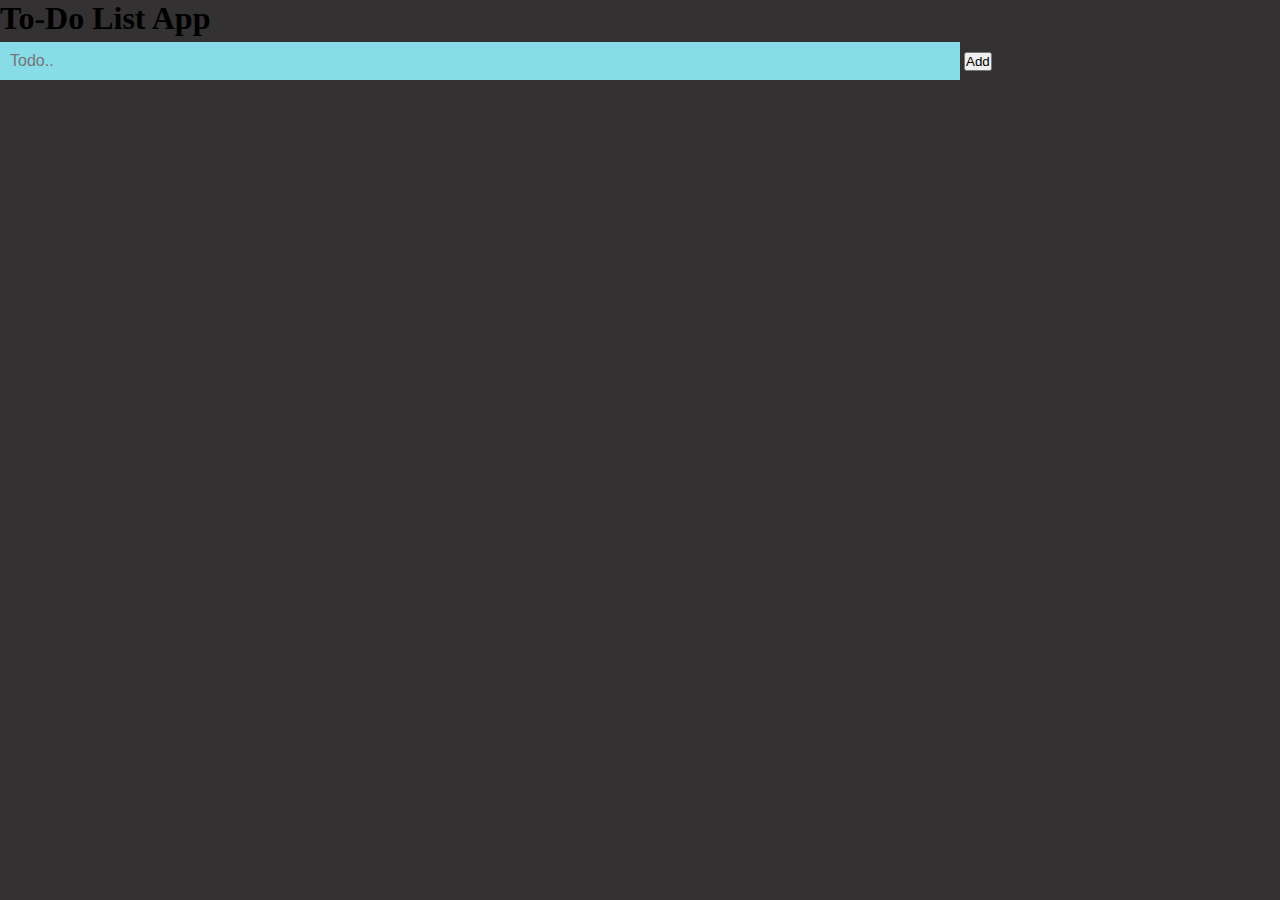
<file: index.html>
<!DOCTYPE html>
<html lang="en">
    <head>
        <meta charset="UTF-8" />
        <meta name="viewport" content="width=device-width, initial-scale=1.0" />
        <title>To-Do List App | 100 JavaScript Projects.</title>
        <!-- CSS Link -->
        <link rel="stylesheet" href="style.css" />
    </head>
    <body>
        <h1 class="title">To-Do List App</h1>
        <div id="todo_app">
            <div class="todo">
                <input
                    type="text"
                    placeholder="Todo.."
                    class="input"
                    id="myInput"
                />
                <button id="button">Add</button>
            </div>
            <ul id="todo_list">
                <!-- <li>Hello</li> -->
            </ul>
        </div>

        <!-- JavaScript Include -->
        <script src="script.js"></script>
    </body>
</html>
</file>
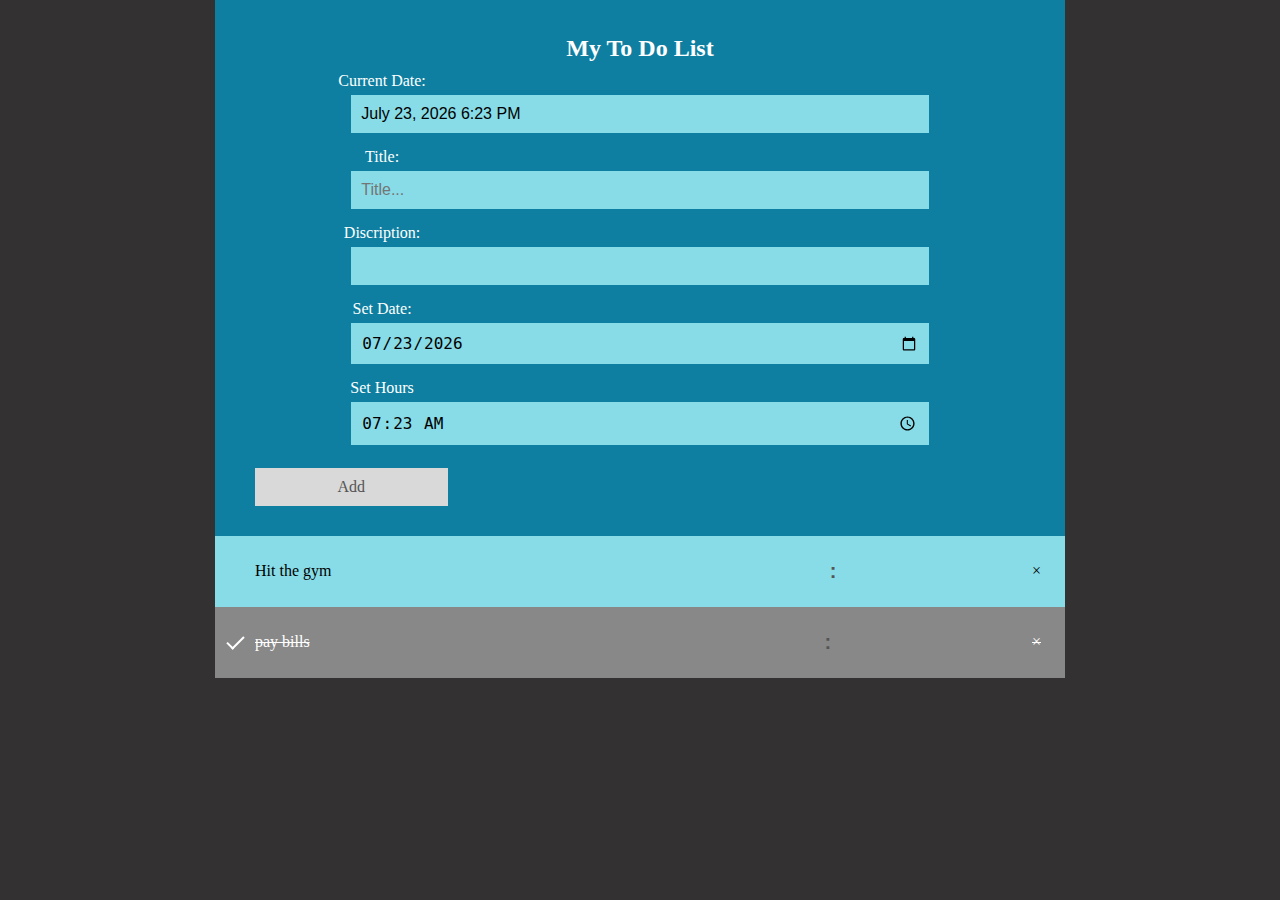
<file: sample2.html>
<!DOCTYPE html>
<html lang="en">

<head>
    <meta charset="UTF-8">
    <meta name="viewport" content="width=device-width, initial-scale=1.0">
    <title>Document</title>
    <style>
        /* Include the padding and border in an element's total width and height */
        * {
            box-sizing: border-box;
            margin: 0;
            padding: 0;
        }

        .container {
            max-width: 850px;
            margin: 0 auto;
            /* display: none; */
        }

        .second-con {
            height: 100vh;
            background-color: violet;
        }

        .todolist {

            margin: 0;
            padding: 0;
        }


        /* Remove margins and padding from the list */
        ul {
            margin: 0;
            padding: 0;
        }

        ul li {
            cursor: pointer;
            list-style-type: none;


        }

        /* Style the list items */
        #myUL .myli {
            position: relative;
            padding: 4px 8px 4px 40px;
            background-color: #0e7fa1;

            font-size: 16px;
            transition: 0.2s;
            display: flex;
            justify-content: space-between;
            align-items: center;

            /* make the list items unselectable */
            -webkit-user-select: none;
            -moz-user-select: none;
            -ms-user-select: none;
            user-select: none;
        }

        /* Set all odd list items to a different color (zebra-stripes) */
        #myUL .myli:nth-child(odd) {
            background-color: #88dce7;



        }

        /* Darker background-color on hover */
        #myUL .myli:hover {
            background: #ddd;

        }

        /* When clicked on, add a background color and strike out text */
        #myUL .myli.checked {
            background: #888;
            color: #fff;
            text-decoration: line-through;
        }

        /* Add a "checked" mark when clicked on */
        #myUL .myli.checked::before {
            content: '';
            position: absolute;
            border-color: #fff;
            border-style: solid;
            border-width: 0 2px 2px 0;
            top: 25px;
            left: 16px;
            transform: rotate(45deg);
            height: 15px;
            width: 7px;


        }

        /* Style the close button */
        .close {
            /* position: absolute;
      right: 0;
      top: 0; */
            padding: 12px 16px 12px 16px;
        }

        .close:hover {
            background-color: #1ba7b9;
            color: white;
        }



        /* Style the header */
        .header {
            background-color: #0e7fa1;
            padding: 30px 40px;
            color: white;
            text-align: center;
        }

        /* Clear floats after the header */
        .header:after {
            content: "";
            display: table;
            clear: both;
        }

        /* Style the input */
        input {
            margin: 5px 0;
            border: none;
            border-radius: 0;
            width: 75%;
            padding: 10px;
            /* float: left; */
            font-size: 16px;
            background-color: #88dce7;
        }

        /* Style the "Add" button */
        .addBtn {
            display: block;
            padding: 10px;
            width: 25%;
            background: #d9d9d9;
            color: #555;
            /* float: left; */
            text-align: center;
            font-size: 16px;
            cursor: pointer;
            transition: 0.3s;
            border-radius: 0;
        }

        .addBtn:hover {
            background-color: #bbb;
        }

        label {
            display: block;
            width: 33%;
            margin-top: 10px;
        }

        .td-btn {
            background: transparent;
            color: #555;
            text-align: center;
            font-size: 20px;
            font-weight: bold;
            padding: 10px;
            display: inline;
            border-radius: 5px;
        }



        /* for edit */


        .td-btn {
            position: relative;
            display: inline-block;
        }

        .btn-toin {
            /* background-color: rgb(108, 117, 124); */

            background-color: transparent;
            color: #555;
            border: none;
            text-align: center;
            font-size: 20px;
            font-weight: bold;
            padding: 10px;
            /* display: inline; */
            /* border-radius: 5px; */
        }

        .btn-toin:hover {
            background-color: #fff;
            color: black;

        }

        .btn-hide {

            display: none;
            position: absolute;
            background-color: #eeeef0;
            min-width: 160px;
            box-shadow: 0px 8px 16px 0px rgba(0, 0, 0, 0.2);
            padding: 2px 2px;
            z-index: 1;
        }

        .btn-hide li {
            color: rgb(77, 66, 66);
        }

        .btn-hide li:nth-child(odd) {
            background-color: rgb(131, 199, 165);
        }

        .btn-hide li:nth-child(even) {
            background-color: rgb(74, 141, 196);

        }

        .btn-hide li:hover {
            background-color: #b9b1b1;
            color: rgb(20, 19, 19);


        }

        /* .btn-hide li:hover .showd {
            display: block;


        } */


        /* .btn-hide .close {
      display: none;
  } */

        .show {
            display: block;
        }

        .showd {
            /* display: none; */
            position: absolute;
            top: 0;
            right: -150px;
            width: 100%;
            background-color: gray;
            padding: 10px;
            width: 200px;
            font-size: 0.9rem;
            font-weight: 100;
            height: auto;
            text-align: left;
            color: white;
            border: rgb(30, 174, 199) 1px solid;
            outline: blue 1px dotted;
        }




        @media screen and (max-width: 780px) {
            input {
                padding: 5px;
            }

            label,
            input {

                font-size: 14px;
            }




            ul li {
                font-size: 9px;
                padding-top: 2px;
                padding-bottom: 2px;
            }

            .header {
                padding: 10px 20px;
            }

            .addBtn {
                padding: 5px;
                margin-bottom: 15px;
                margin-top: 0;
            }



        }

        body {
            background-color: rgb(51, 49, 49);
        }
    </style>
</head>

<body>
    <div class="todolist">
        <div class="container">
            <div id="myDIV" class="header">
                <h2 style="margin:5px">My To Do List</h2>
                <label for="curdate">Current Date:</label>
                <!-- <br> -->
                <input type="text" id="curdate" name="curdate" readonly> <br>

                <label for="myInput">Title:</label>
                <input type="text" id="myInput" placeholder="Title...">
                <br>
                <label for="discrip">Discription:</label>
                <input type="text" id="discrip" name="discrip"><br>

                <label for="setdate">Set Date:</label>

                <input type="date" id="setdate" name="setdate" min=""> <br>

                <label for="timepick">Set Hours</label>
                <input type="time" id="timepick"><br><br>
                <span onclick="newElement()" class="addBtn">Add</span>
            </div>

            <ul id="myUL">
                <li class="myli"><span class="t-data">Hit the gym</span></li>
                <li class="myli checked"><span class="t-data">pay bills</span></li>

            </ul>

        </div>

        <script>

            // for input

            const dt = new Date();
            const date = dt.getDate();
            const mdex = dt.getMonth();
            const year = dt.getFullYear();
            let hours = dt.getHours();
            const seconds = dt.getSeconds();
            const minutes = dt.getMinutes().toString().padStart(2, 0);

            const today = dt.toISOString().split('T')[0];
            const mname = ["January", "February", "March", "April", "May", "June", "July", "August", "September", "October", "November", "December"];
            const month = mname[mdex];
            const ampm = hours >= 12 ? 'PM' : 'AM';
            hours = hours % 12 || 12;

            let disday = document.getElementById("setdate");
            disday.min = today;
            disday.value = today;

            const time = month + " " + date + ", " + year + " " + hours + ":" + minutes + " " + ampm;
            document.getElementById("curdate").value = time;

            let distime = document.getElementById("timepick");

            let setTime = hours + 1;
            let sethours = setTime.toString().padStart(2, '0');
            let setminutes = dt.getMinutes().toString().padStart(2, '0');
            let formattedsetTime = sethours + ":" + minutes;
            distime.value = formattedsetTime;
            distime.min = formattedsetTime;



            // Create a "close" button and append it to each list item
            var myNodelist = document.querySelectorAll(".myli");




            var i;
            for (i = 0; i < myNodelist.length; i++) {
                var span1 = document.createElement("SPAN");
                var txt = document.createTextNode("");
                span1.className = "setDate";
                span1.appendChild(txt);
                myNodelist[i].appendChild(span1);
            }

            var i;
            for (i = 0; i < myNodelist.length; i++) {
                var span2 = document.createElement("SPAN");
                var txt = document.createTextNode("");
                span2.className = "setHour";
                span2.appendChild(txt);
                myNodelist[i].appendChild(span2);
            }

            var i;
            for (i = 0; i < myNodelist.length; i++) {
                var div1 = document.createElement("div");
                div1.className = "td-btn";

                //add button
                var btn = document.createElement("button");
                btn.className = "btn-toin";
                btn.textContent = ":";
                div1.appendChild(btn);

                //add ul
                var btncontent = document.createElement("ul");
                btncontent.className = "btn-hide";

                //add li
                var btnblock1 = document.createElement("li");
                btnblock1.textContent = "show";
                btnblock1.className = "btn-sd";

                var shod = document.createElement("div");
                shod.className = "showd";



                // add div
                shod.textContent = "Description:";

                btnblock1.appendChild(shod);

                btncontent.appendChild(btnblock1);

                //add li2
                var btnblock2 = document.createElement("li");
                btnblock2.textContent = "edit";
                btnblock2.className = "btn-ed";
                btncontent.appendChild(btnblock2);

                div1.appendChild(btncontent);



                myNodelist[i].appendChild(div1);
                console.log(i);
            }



            var i;
            for (i = 0; i < myNodelist.length; i++) {
                var span = document.createElement("SPAN");
                var txt = document.createTextNode("\u00D7");
                span.className = "close";
                span.appendChild(txt);
                myNodelist[i].appendChild(span);
            }

            // Click on a close button to hide the current list item
            var close = document.getElementsByClassName("close");
            var i;
            for (i = 0; i < close.length; i++) {
                close[i].onclick = function () {
                    var div = this.parentElement;
                    div.style.display = "none";
                }
            }





            // Add a "checked" symbol when clicking on a list item
            var list = document.querySelector('ul');
            list.addEventListener('click', function (ev) {
                if (ev.target.tagName === 'LI') {
                    ev.target.classList.toggle('checked');
                }
            }, false);

            // Create a new list item when clicking on the "Add" button


            function newElement() {
                var li = document.createElement("li");
                li.className = "myli";

                var span01 = document.createElement("span");

                //for task
                var inputValue = document.getElementById("myInput").value;
                var txt3 = document.createTextNode(inputValue);
                span01.className = "t-data";
                span01.appendChild(txt3);
                li.appendChild(span01);

                //for description
                var descripvalue = document.getElementById("discrip").value;



                //for date
                var span1 = document.createElement("span");
                var dateinput = document.getElementById("setdate").value;
                // dt.setDate(dateinput);
                let st = new Date(dateinput);
                let gm = st.getMonth();
                let gd = st.getDate();
                let gy = st.getFullYear();
                // for data value
                let gmn = mname[gm];

                const mn = ["Jan", "Feb", "Mar", "Apr", "May", "Jun", "Jul", "Aug", "Sep", "Oct", "Nov", "Dec"];
                let gmn2 = mn[gm];

                let fd = gmn2 + " " + gd + ", " + gy;

                var txt1 = document.createTextNode(fd);
                span1.className = "setDate";
                span1.appendChild(txt1);

                // document.body.innerHTML = dateinput;



                //for hour

                var span2 = document.createElement("span");
                var hourinput = document.getElementById("timepick").value;
                let hour = parseInt(hourinput.split(":")[0]);
                let minutes = parseInt(hourinput.split(":")[1]);
                minutes = minutes.toString().padStart(2, 0);
                let setampm = hour >= 12 ? 'PM' : 'AM';
                hour = hour % 12 || 12;
                let mh = hour.toString().padStart(2, 0);
                let cm = mh + ":" + minutes + " " + setampm;



                var txt2 = document.createTextNode(cm);
                span2.className = "setHour";
                span2.appendChild(txt2);

                //for input


                li.appendChild(span1);
                li.appendChild(span2);






                var div1 = document.createElement("div");
                div1.className = "td-btn";

                //add button
                var btn = document.createElement("button");
                btn.className = "btn-toin";
                btn.textContent = ":";
                div1.appendChild(btn);

                //add ul
                var btncontent = document.createElement("ul");
                btncontent.className = "btn-hide";

                //add li
                var btnblock1 = document.createElement("li");
                btnblock1.textContent = "show";

                btnblock1.className = "btn-sd";

                // add div
                var wed = document.createElement("div");
                wed.className = "showd";

                // var rb = document.createElement("br");
                // wed.appendChild(rb);
                // wed.textContent = "Task:";

                // var task = document.getElementById("myInput").value;

                // var taskn = document.createTextNode(task);
                // wed.appendChild(taskn);


                // Using backticks allows for easy multi-line HTML strings



                wed.innerHTML = `
    <h2>My Task </h2>
    Task: ${inputValue}<br>
    Description: ${descripvalue}<br>
    Set Date: ${gmn2} ${gd}, ${gy}<br>
    Set Hour: ${cm}

`;

                btnblock1.appendChild(wed);



                btncontent.appendChild(btnblock1);

                //add li2
                var btnblock2 = document.createElement("li");
                btnblock2.textContent = "edit";
                btnblock2.className = "btn-ed";
                btncontent.appendChild(btnblock2);

                div1.appendChild(btncontent);

                li.appendChild(div1);


                var span4 = document.createElement("SPAN");
                var txt = document.createTextNode("\u00D7");
                span4.className = "close";
                span4.appendChild(txt);
                li.appendChild(span4);

                for (i = 0; i < close.length; i++) {
                    close[i].onclick = function () {
                        var disv = this.parentElement;
                        disv.style.display = "none";
                    }
                }





                if (inputValue === '') {
                    alert("You must write something!");
                } else {
                    document.getElementById("myUL").appendChild(li);
                }
                document.getElementById("myInput").value = "";



            }


            document.addEventListener("click", function (e) {
                if (e.target.classList.contains("btn-toin")) {
                    let target = e.target.nextElementSibling;
                    if (target.classList.contains("show")) {
                        target.classList.remove("show");

                    } else {
                        document.querySelectorAll(".show").forEach(content => {
                            content.classList.remove("show");
                        });
                        target.classList.add("show");
                    }
                }
            });

            // document.addEventListener("click", function (e) {
            //     if (e.target.classList.contains("btn-sd")) {
            //         let target = e.target.nextElementSibling;
            //         if (target.classList.contains("show")) {
            //             target.classList.remove("show");

            //         } else {
            //             document.querySelectorAll(".show").forEach(content => {
            //                 content.classList.remove("show");
            //             });
            //             target.classList.add("show");
            //         }
            //     }
            // });




        </script>
</body>

</html>
</file>
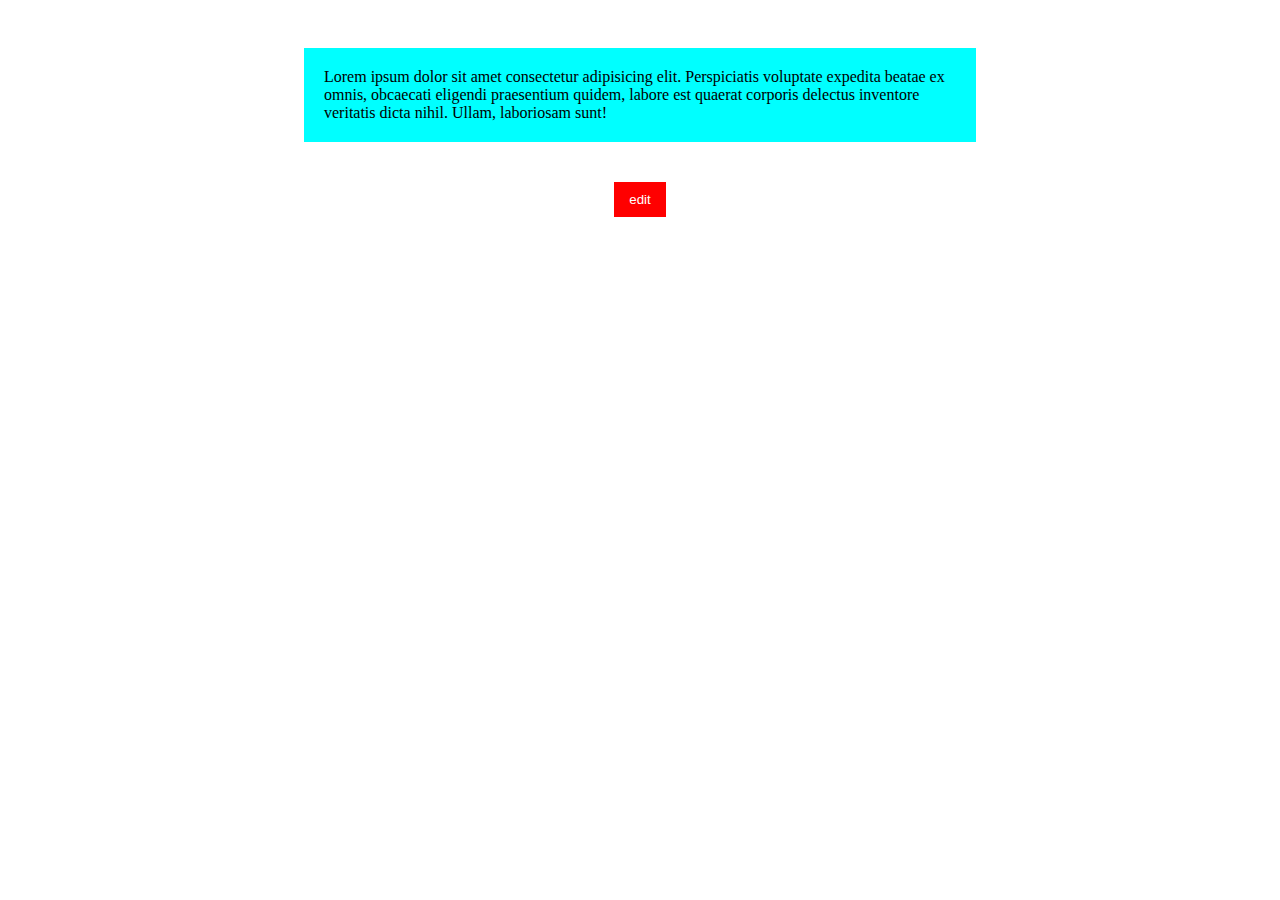
<file: sample3.html>
<!DOCTYPE html>
<html lang="en">

<head>
    <meta charset="UTF-8">
    <meta name="viewport" content="width=device-width, initial-scale=1.0">
    <title>Document</title>
    <style>
        body {
            display: flex;
            justify-content: center;
            align-items: center;
            flex-direction: column;

        }

        div {
            width: 50%;
            background-color: aqua;
            padding: 20px;
            margin-top: 40px;

        }

        button {
            margin-top: 40px;
            padding: 10px 15px;
            background-color: red;
            border: none;
            color: white;

        }

        button:hover {
            background-color: rgb(35, 51, 46);
        }

        /* Highlights the box when it is being edited */
        div[contenteditable="true"] {
            outline: 2px dashed #000;
            background-color: #e0ffff;
            /* Slightly lighter aqua */
        }
    </style>
</head>

<body>
    <div id="ide">
        Lorem ipsum dolor sit amet consectetur adipisicing elit. Perspiciatis voluptate expedita beatae ex omnis,
        obcaecati eligendi praesentium quidem, labore est quaerat corporis delectus inventore veritatis dicta nihil.
        Ullam, laboriosam sunt!
    </div>
    <button class="edit-btn" type="button">edit</button>
    <script>

        // const editBtn = document.querySelector('button');
        // const contentDiv = document.getElementById('ide');

        // editBtn.addEventListener('click', () => {
        //     // Check if the div is currently editable
        //     const isEditable = contentDiv.contentEditable === "true";

        //     // Toggle the state
        //     contentDiv.contentEditable = !isEditable;

        //     // Update button text and style for better UX
        //     if (!isEditable) {
        //         contentDiv.focus(); // Set cursor inside the box
        //         editBtn.textContent = "Save";
        //         editBtn.style.backgroundColor = "green";
        //     } else {
        //         editBtn.textContent = "Edit";
        //         editBtn.style.backgroundColor = "red";
        //     }
        // });



        // Select all buttons with the class 'edit-btn'
        const buttons = document.querySelectorAll('.edit-btn');

        buttons.forEach(button => {
            button.addEventListener('click', () => {
                // Find the div that is right before this specific button
                const contentDiv = button.previousElementSibling;

                const isEditable = contentDiv.contentEditable === "true";

                // Toggle state
                contentDiv.contentEditable = !isEditable;

                if (!isEditable) {
                    contentDiv.focus();
                    button.textContent = "Save";
                    button.style.backgroundColor = "green";
                } else {
                    button.textContent = "Edit";
                    button.style.backgroundColor = "red";
                    // Optional: console.log the specific content saved
                    console.log("Saved content:", contentDiv.innerText);
                }
            });
        });
    </script>
</body>

</html>
</file>
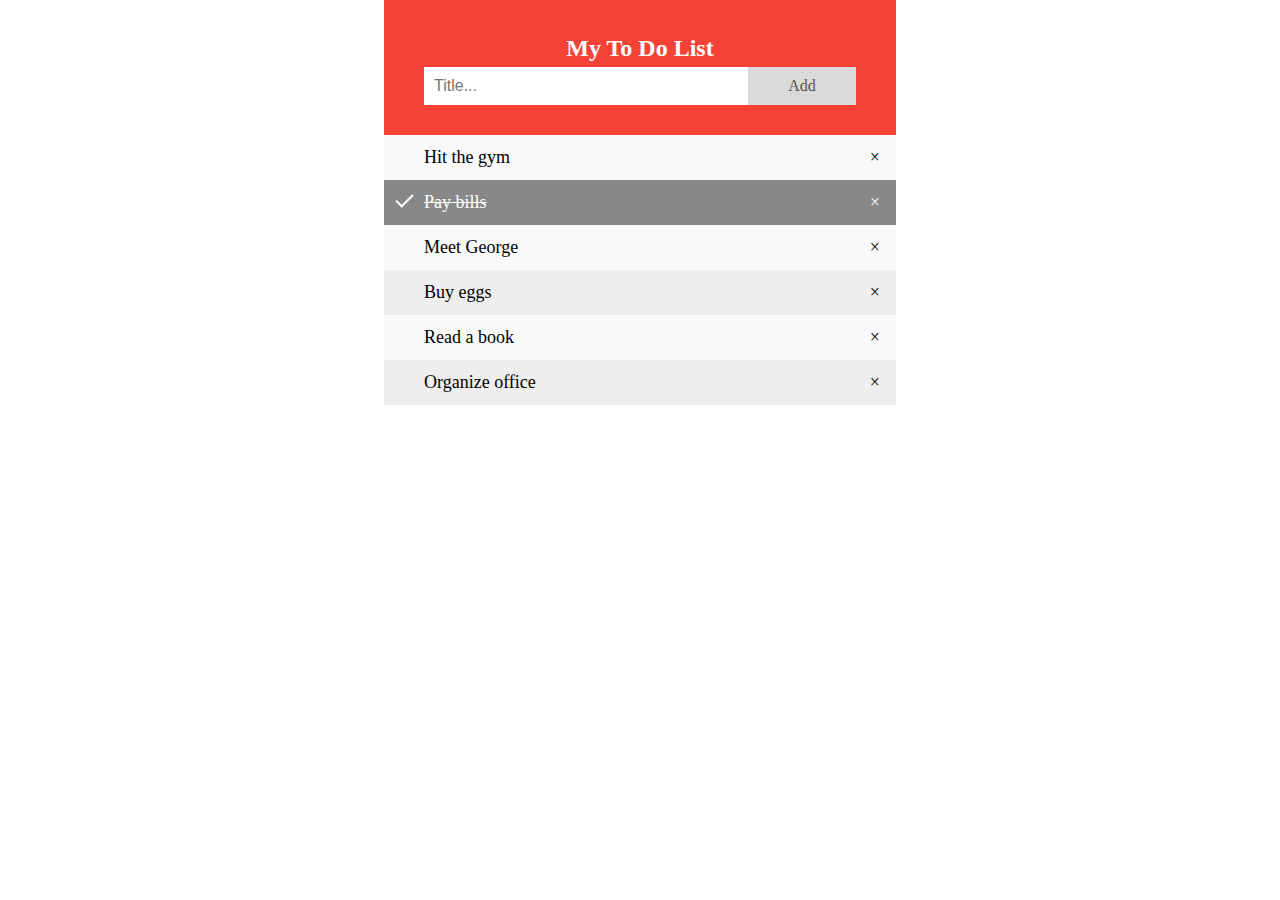
<file: todolist.html>
<!DOCTYPE html>
<html>

<head>
    <meta name="viewport" content="width=device-width, initial-scale=1">
    <style>
        body {
            margin: 0;
            min-width: 250px;
        }

        /* Include the padding and border in an element's total width and height */
        * {
            box-sizing: border-box;
        }

        .container {
            width: 40%;
            min-width: 400px;
            margin: 0 auto;
        }

        /* Remove margins and padding from the list */
        ul {
            margin: 0;
            padding: 0;
        }

        /* Style the list items */
        ul li {
            cursor: pointer;
            position: relative;
            padding: 12px 8px 12px 40px;
            list-style-type: none;
            background: #eee;
            font-size: 18px;
            transition: 0.2s;

            /* make the list items unselectable */
            -webkit-user-select: none;
            -moz-user-select: none;
            -ms-user-select: none;
            user-select: none;
        }

        /* Set all odd list items to a different color (zebra-stripes) */
        ul li:nth-child(odd) {
            background: #f9f9f9;
        }

        /* Darker background-color on hover */
        ul li:hover {
            background: #ddd;
        }

        /* When clicked on, add a background color and strike out text */
        ul li.checked {
            background: #888;
            color: #fff;
            text-decoration: line-through;
        }

        /* Add a "checked" mark when clicked on */
        ul li.checked::before {
            content: '';
            position: absolute;
            border-color: #fff;
            border-style: solid;
            border-width: 0 2px 2px 0;
            top: 10px;
            left: 16px;
            transform: rotate(45deg);
            height: 15px;
            width: 7px;
        }

        /* Style the close button */
        .close {
            position: absolute;
            right: 0;
            top: 0;
            padding: 12px 16px 12px 16px;
        }

        .close:hover {
            background-color: #f44336;
            color: white;
        }

        /* Style the header */
        .header {
            background-color: #f44336;
            padding: 30px 40px;
            color: white;
            text-align: center;
        }

        /* Clear floats after the header */
        .header:after {
            content: "";
            display: table;
            clear: both;
        }

        /* Style the input */
        input {
            margin: 0;
            border: none;
            border-radius: 0;
            width: 75%;
            padding: 10px;
            float: left;
            font-size: 16px;
        }

        /* Style the "Add" button */
        .addBtn {
            padding: 10px;
            width: 25%;
            background: #d9d9d9;
            color: #555;
            float: left;
            text-align: center;
            font-size: 16px;
            cursor: pointer;
            transition: 0.3s;
            border-radius: 0;
        }

        .addBtn:hover {
            background-color: #bbb;
        }
    </style>
</head>

<body>

    <div class="container">
        <div id="myDIV" class="header">
            <h2 style="margin:5px">My To Do List</h2>
            <input type="text" id="myInput" placeholder="Title...">
            <span onclick="newElement()" class="addBtn">Add</span>
        </div>

        <ul id="myUL">
            <li>Hit the gym</li>
            <li class="checked">Pay bills</li>
            <li>Meet George</li>
            <li>Buy eggs</li>
            <li>Read a book</li>
            <li>Organize office</li>
        </ul>

    </div>

    <script>
        // Create a "close" button and append it to each list item
        var myNodelist = document.getElementsByTagName("LI");
        var i;
        for (i = 0; i < myNodelist.length; i++) {
            var span = document.createElement("SPAN");
            var txt = document.createTextNode("\u00D7");
            span.className = "close";
            span.appendChild(txt);
            myNodelist[i].appendChild(span);
        }

        // Click on a close button to hide the current list item
        var close = document.getElementsByClassName("close");
        var i;
        for (i = 0; i < close.length; i++) {
            close[i].onclick = function () {
                var div = this.parentElement;
                div.style.display = "none";
            }
        }

        // Add a "checked" symbol when clicking on a list item
        var list = document.querySelector('ul');
        list.addEventListener('click', function (ev) {
            if (ev.target.tagName === 'LI') {
                ev.target.classList.toggle('checked');
            }
        }, false);

        // Create a new list item when clicking on the "Add" button
        function newElement() {
            var li = document.createElement("li");
            var inputValue = document.getElementById("myInput").value;
            var t = document.createTextNode(inputValue);
            li.appendChild(t);
            if (inputValue === '') {
                alert("You must write something!");
            } else {
                document.getElementById("myUL").appendChild(li);
            }
            document.getElementById("myInput").value = "";

            var span = document.createElement("SPAN");
            var txt = document.createTextNode("\u00D7");
            span.className = "close";
            span.appendChild(txt);
            li.appendChild(span);

            for (i = 0; i < close.length; i++) {
                close[i].onclick = function () {
                    var div = this.parentElement;
                    div.style.display = "none";
                }
            }
        }
    </script>

</body>

</html>
</file>
<file: style.css>
* {
     box-sizing: border-box;
     margin: 0;
     padding: 0;
 }

 .container {
     max-width: 850px;
     margin: 0 auto;
     /* display: none; */
 }

 .second-con {
     height: 100vh;
     background-color: violet;
 }

 .todolist {

     margin: 0;
     padding: 0;
 }


 /* Remove margins and padding from the list */
 ul {
     margin: 0;
     padding: 0;
 }

 ul li {
     cursor: pointer;
     list-style-type: none;


 }

 /* Style the list items */
 #myUL .myli {
     position: relative;
     padding: 4px 8px 4px 40px;
     background-color: #0e7fa1;

     font-size: 16px;
     transition: 0.2s;
     display: flex;
     justify-content: space-between;
     align-items: center;

     /* make the list items unselectable */
     -webkit-user-select: none;
     -moz-user-select: none;
     -ms-user-select: none;
     user-select: none;
 }

 /* Set all odd list items to a different color (zebra-stripes) */
 #myUL .myli:nth-child(odd) {
     background-color: #88dce7;



 }

 /* Darker background-color on hover */
 #myUL .myli:hover {
     background: #ddd;

 }

 /* When clicked on, add a background color and strike out text */
 #myUL .myli.checked {
     background: #888;
     color: #fff;
     text-decoration: line-through;
 }

 /* Add a "checked" mark when clicked on */
 #myUL .myli.checked::before {
     content: '';
     position: absolute;
     border-color: #fff;
     border-style: solid;
     border-width: 0 2px 2px 0;
     top: 25px;
     left: 16px;
     transform: rotate(45deg);
     height: 15px;
     width: 7px;


 }

 /* Style the close button */
 .close {
     /* position: absolute;
      right: 0;
      top: 0; */
     padding: 12px 16px 12px 16px;
 }

 .close:hover {
     background-color: #1ba7b9;
     color: white;
 }



 /* Style the header */
 .header {
     background-color: #0e7fa1;
     padding: 30px 40px;
     color: white;
     text-align: center;
 }

 /* Clear floats after the header */
 .header:after {
     content: "";
     display: table;
     clear: both;
 }

 /* Style the input */
 input {
     margin: 5px 0;
     border: none;
     border-radius: 0;
     width: 75%;
     padding: 10px;
     /* float: left; */
     font-size: 16px;
     background-color: #88dce7;
 }

 /* Style the "Add" button */
 .addBtn {
     display: block;
     padding: 10px;
     width: 25%;
     background: #d9d9d9;
     color: #555;
     /* float: left; */
     text-align: center;
     font-size: 16px;
     cursor: pointer;
     transition: 0.3s;
     border-radius: 0;
 }

 .addBtn:hover {
     background-color: #bbb;
 }

 label {
     display: block;
     width: 33%;
     margin-top: 10px;
 }

 .td-btn {
     background: transparent;
     color: #555;
     text-align: center;
     font-size: 20px;
     font-weight: bold;
     padding: 10px;
     display: inline;
     border-radius: 5px;
 }



 /* for edit */


 .td-btn {
     position: relative;
     display: inline-block;
 }

 .btn-toin {
     /* background-color: rgb(108, 117, 124); */

     background-color: transparent;
     color: #555;
     border: none;
     text-align: center;
     font-size: 20px;
     font-weight: bold;
     padding: 10px;
     /* display: inline; */
     /* border-radius: 5px; */
 }

 .btn-toin:hover {
     background-color: #fff;
     color: black;

 }

 .btn-hide {

     display: none;
     position: absolute;
     background-color: #eeeef0;
     min-width: 160px;
     box-shadow: 0px 8px 16px 0px rgba(0, 0, 0, 0.2);
     padding: 2px 2px;
     z-index: 1;
 }

 .btn-hide li {
     color: rgb(77, 66, 66);
 }

 .btn-hide li:nth-child(odd) {
     background-color: rgb(131, 199, 165);
 }

 .btn-hide li:nth-child(even) {
     background-color: rgb(74, 141, 196);

 }

 .btn-hide li:hover {
     background-color: #b9b1b1;
     color: rgb(20, 19, 19);


 }

 /* .btn-hide li:hover .showd {
            display: block;


        } */


 /* .btn-hide .close {
      display: none;
  } */


 .showd {
     display: none;
     position: absolute;
     top: 0;
     right: -150px;
     width: 100%;
     background-color: gray;
     padding: 10px;
     width: 200px;
     font-size: 0.9rem;
     font-weight: 100;
     height: auto;
     /* justify-content: center; */
     text-align: left;
     color: white;
     border: rgb(30, 174, 199) 1px solid;
     outline: blue 1px dotted;
 }



 .show {
     display: block;
 }

 @media screen and (max-width: 780px) {
     input {
         padding: 5px;
     }

     label,
     input {

         font-size: 14px;
     }




     ul li {
         font-size: 9px;
         padding-top: 2px;
         padding-bottom: 2px;
     }

     .header {
         padding: 10px 20px;
     }

     .addBtn {
         padding: 5px;
         margin-bottom: 15px;
         margin-top: 0;
     }



 }

 body {
     background-color: rgb(51, 49, 49);
 }
</file>
